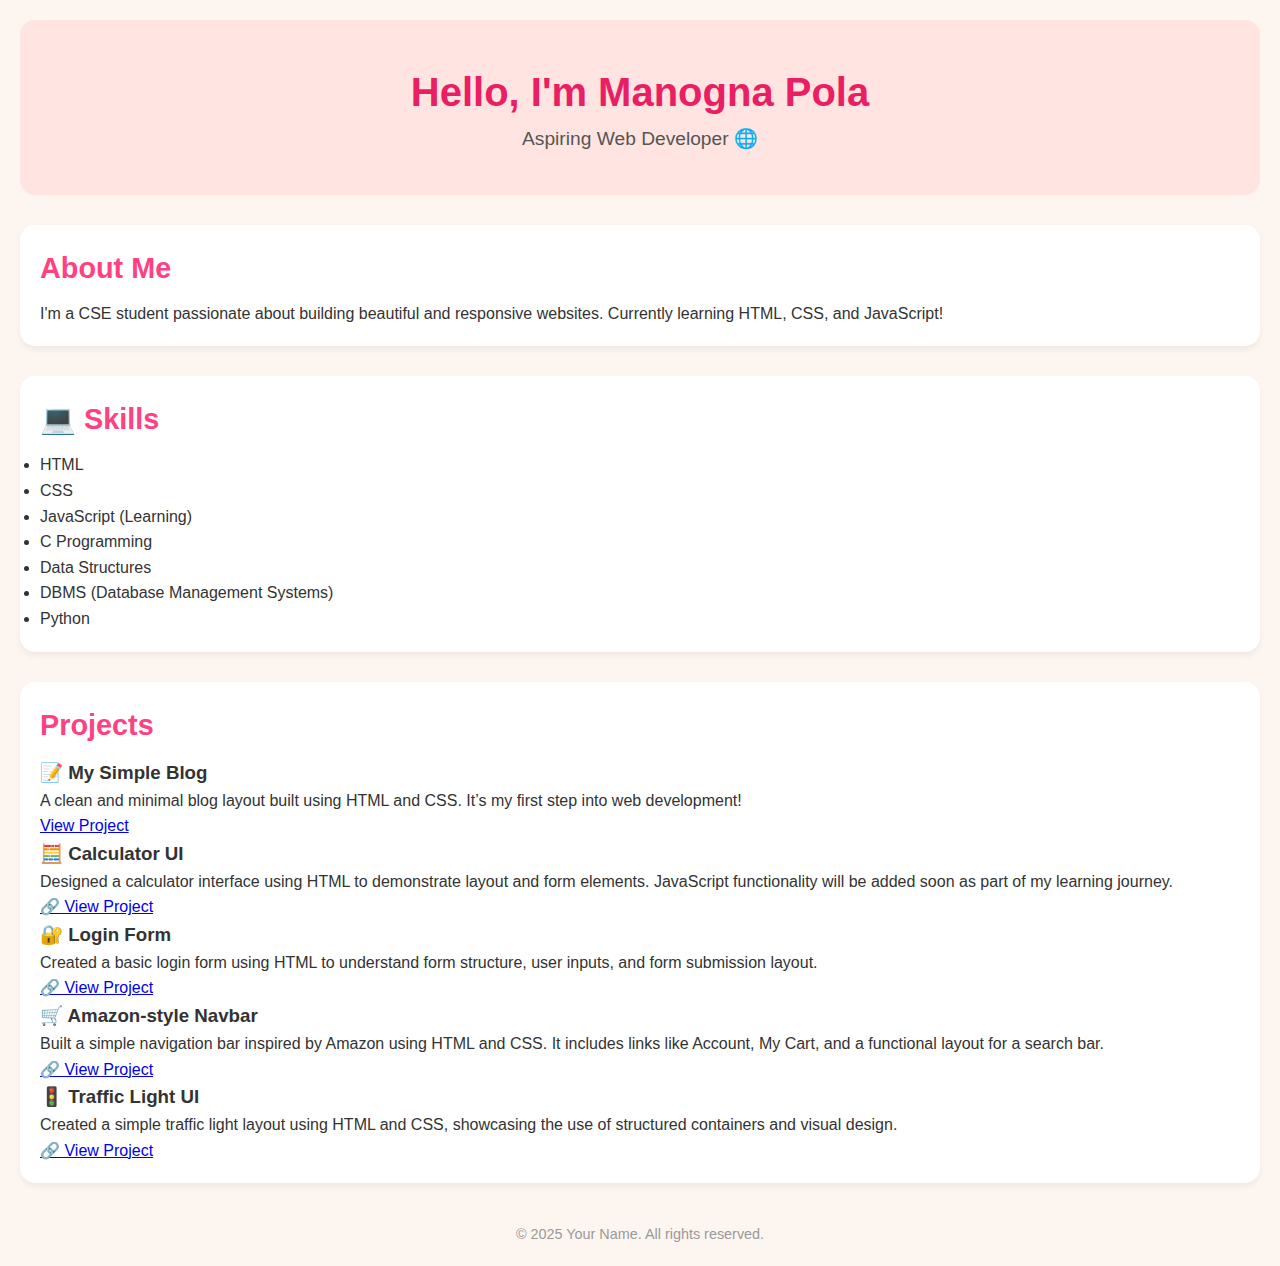
<file: index.html>
<!DOCTYPE html>
<html lang="en">
<head>
  <meta charset="UTF-8" />
  <meta name="viewport" content="width=device-width, initial-scale=1.0" />
  <title>Your Name | Web Developer</title>
  <link rel="stylesheet" href="style.css" />
</head>
<body>
  <header>
    <h1>Hello, I'm Manogna Pola</h1>
    <p>Aspiring Web Developer 🌐</p>
  </header>

  <section class="about">
    <h2>About Me</h2>
    <p>I'm a CSE student passionate about building beautiful and responsive websites. Currently learning HTML, CSS, and JavaScript!</p>
  </section>

  <section id="skills">
    <h2>💻 Skills</h2>
    <ul>
      <li>HTML</li>
      <li>CSS</li>
      <li>JavaScript (Learning)</li>
      <li>C Programming</li>
      <li>Data Structures</li>
      <li>DBMS (Database Management Systems)</li>
      <li>Python</li>
    </ul>
  </section>
  

  

  <section class="projects">
    <h2>Projects</h2>
    
    <div class="project">
      <h3>📝 My Simple Blog</h3>
      <p>A clean and minimal blog layout built using HTML and CSS. It’s my first step into web development!</p>
      <a href="blog.html" target="_blank">View Project</a>
    </div>
    <div>
        <h3>🧮 Calculator UI</h3>
        <p>
          Designed a calculator interface using HTML to demonstrate layout and form elements.
          JavaScript functionality will be added soon as part of my learning journey.
        </p>
        <!-- Replace "calculator.html" with your actual file name if different -->
        <a href="calculator.html" target="_blank">🔗 View Project</a>
      </div>
      <div>
        <h3>🔐 Login Form</h3>
        <p>
          Created a basic login form using HTML to understand form structure, user inputs, and form submission layout.
        </p>
        <a href="login.html" target="_blank">🔗 View Project</a>
      </div>
      <div>
        <h3>🛒 Amazon-style Navbar</h3>
        <p>
          Built a simple navigation bar inspired by Amazon using HTML and CSS. It includes links like Account, My Cart, and a functional layout for a search bar.
        </p>
        <a href="amazonnavbar.html" target="_blank">🔗 View Project</a>
      </div>
      <div>
        <h3>🚦 Traffic Light UI</h3>
        <p>
          Created a simple traffic light layout using HTML and CSS, showcasing the use of structured containers and visual design.
        </p>
        <a href="trafficlight.html" target="_blank">🔗 View Project</a>
      </div>
      
      
      
  </section>
  

  <footer>
    <p>&copy; 2025 Your Name. All rights reserved.</p>
  </footer>
</body>
</html>
</file>
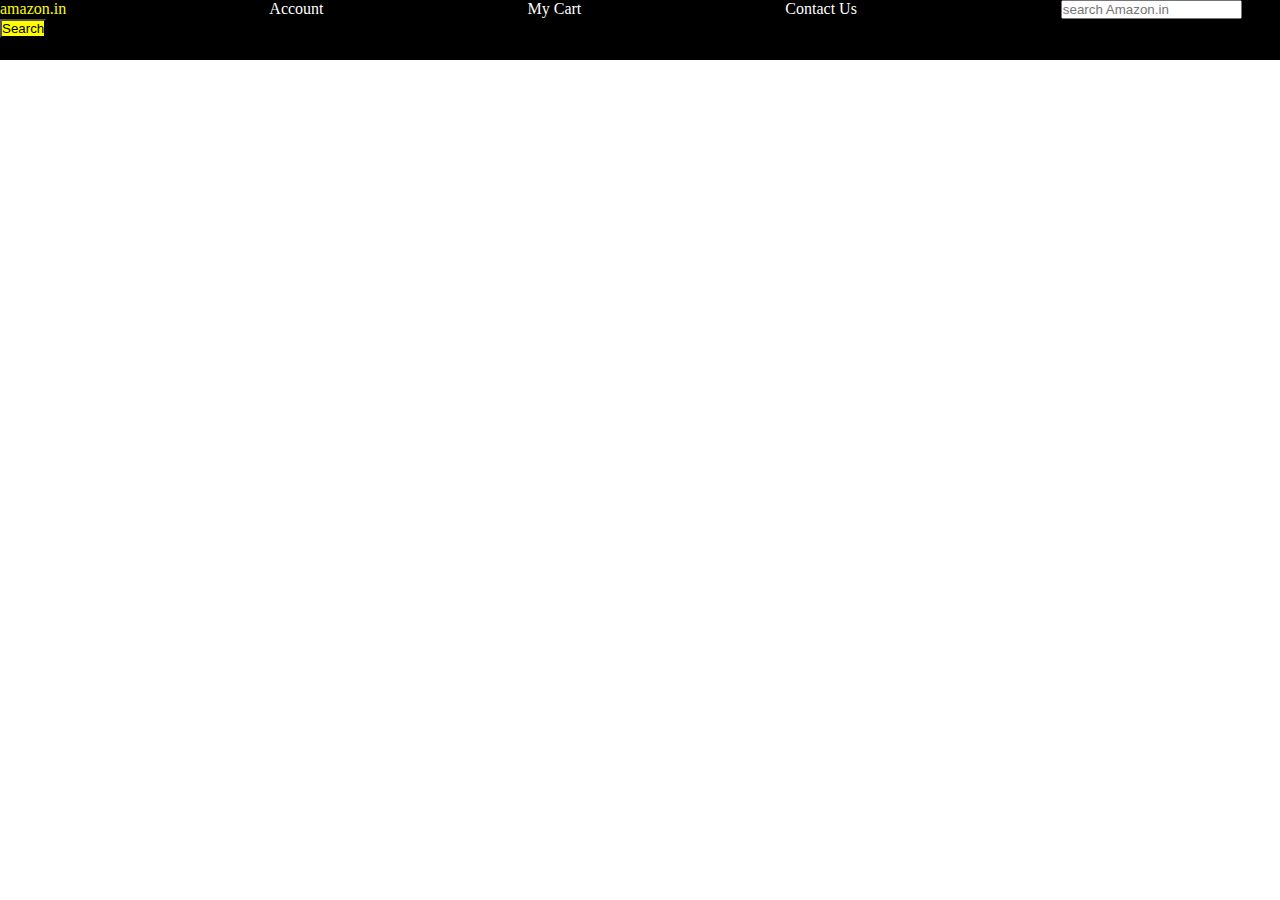
<file: amazonnavbar.html>
<!DOCTYPE html>
<html>
    <head>
        <title>
            navbar
        </title>
        <link rel="stylesheet" href="amazonnavbar.css">
    </head>
    <body>
        <div id="navbar">
            <a id="logo">amazon.in</a>
            <a>Account</a>
            <a>My Cart</a>
            <a>Contact Us</a>
            <input placeholder="search Amazon.in">
            <button>Search</button>
            
        </div>
    </body>
</html>
</file>
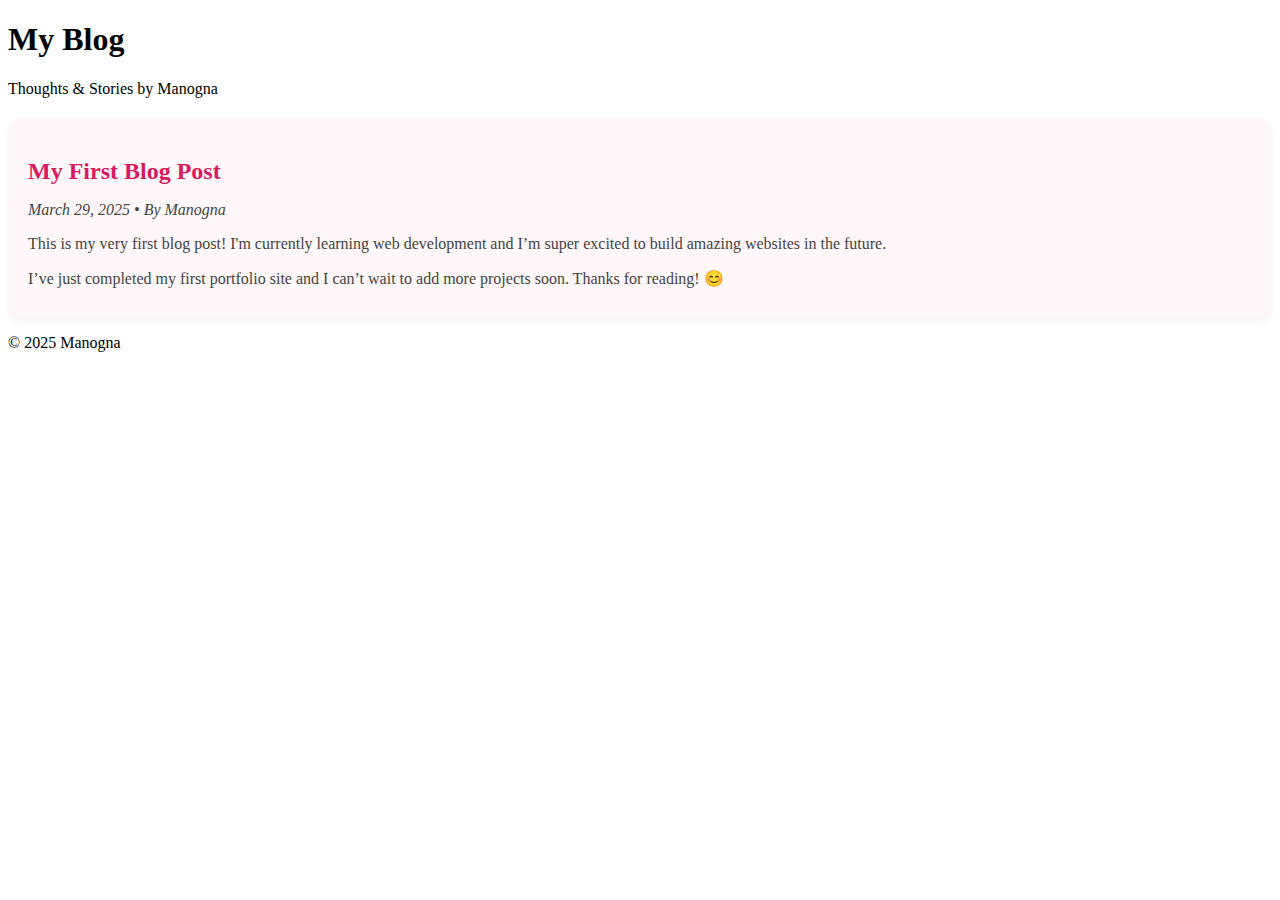
<file: blog.html>
<!DOCTYPE html>
<html lang="en">
<head>
  <meta charset="UTF-8">
  <title>My Simple Blog</title>
  <link rel="stylesheet" href="style1.css">
</head>
<body>
  <header>
    <h1>My Blog</h1>
    <p>Thoughts & Stories by Manogna</p>
  </header>

  <section class="blog-post">
    <h2>My First Blog Post</h2>
    <p><em>March 29, 2025 • By Manogna</em></p>
    <p>This is my very first blog post! I'm currently learning web development and I’m super excited to build amazing websites in the future.</p>
    <p>I’ve just completed my first portfolio site and I can’t wait to add more projects soon. Thanks for reading! 😊</p>
  </section>

  <footer>
    <p>&copy; 2025 Manogna</p>
  </footer>
</body>
</html>
</file>
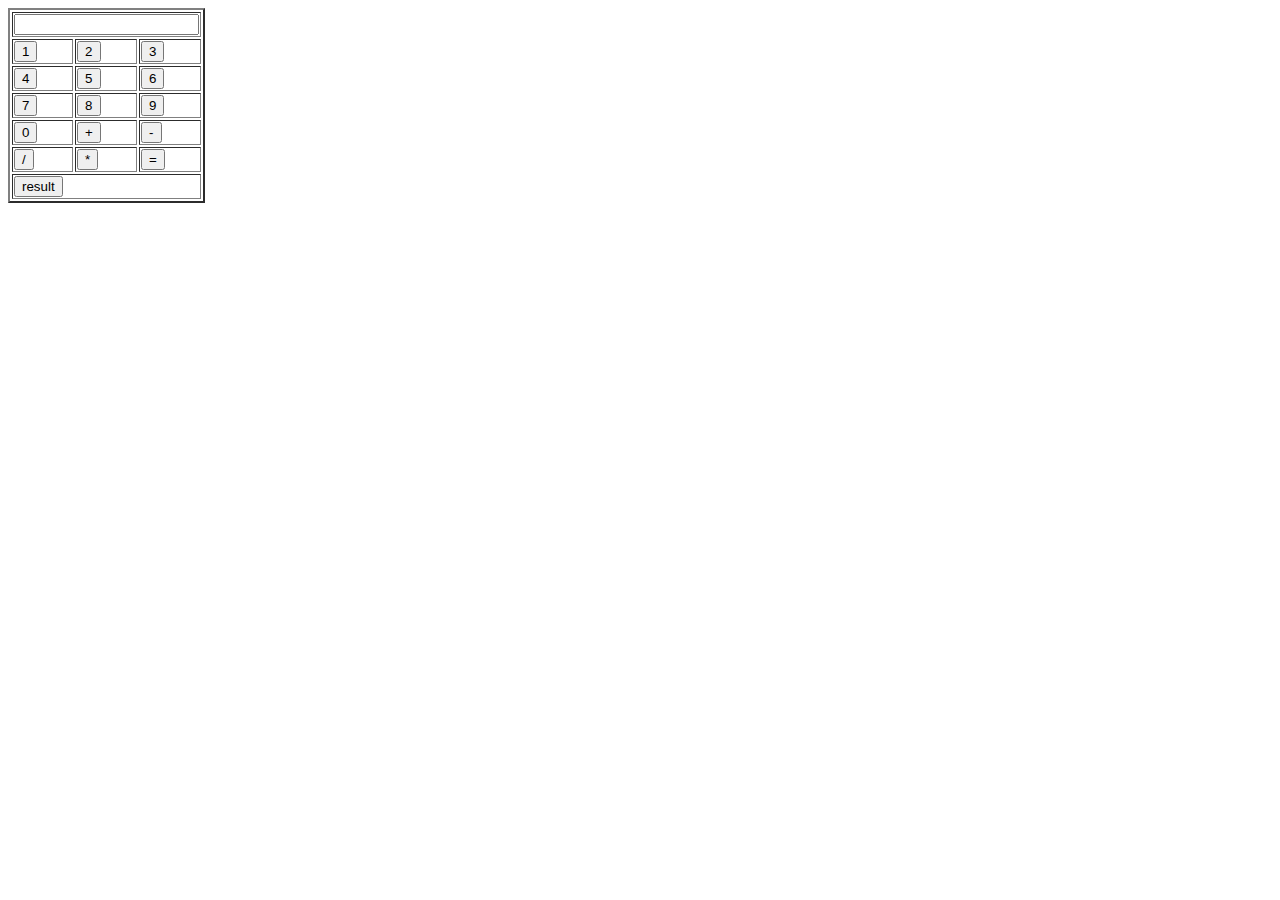
<file: calculator.html>
<!DOCTYPE html>
<html>
    <!-- this is just for look functiionality is provided using javascript -->
    <head>
        <title> calculator</title>
    </head>
    <body>
        <label>
            <table border="2">
                <tr>
                    <td colspan="3"><input type="text" ></td>
                </tr>
                <tr>
                    <td><input type="button" value="1"></td>
                    <td><input type="button" value="2"></td>
                    <td><input type="button" value="3"></td>
                </tr>
                <tr>
                    <td><input type="button" value="4"></td>
                    <td><input type="button" value="5"></td>
                    <td><input type="button" value="6"></td>
                </tr>
                <tr>
                    <td><input type="button" value="7"></td>
                    <td><input type="button" value="8"></td>
                    <td><input type="button" value="9"></td>
                </tr>
                <tr>
                    <td><input type="button" value="0"></td>
                    <td><input type="button" value="+"></td>
                    <td><input type="button" value="-"></td>
                </tr>
                <tr>
                    <td><input type="button" value="/"></td>
                    <td><input type="button" value="*"></td>
                    <td><input type="button" value="="></td>
                </tr>
                <tr>
                    <td colspan="3"><input type="submit" value="result"></td>
                </tr>
            </table>
        </label>
    </body>
</html>
</file>
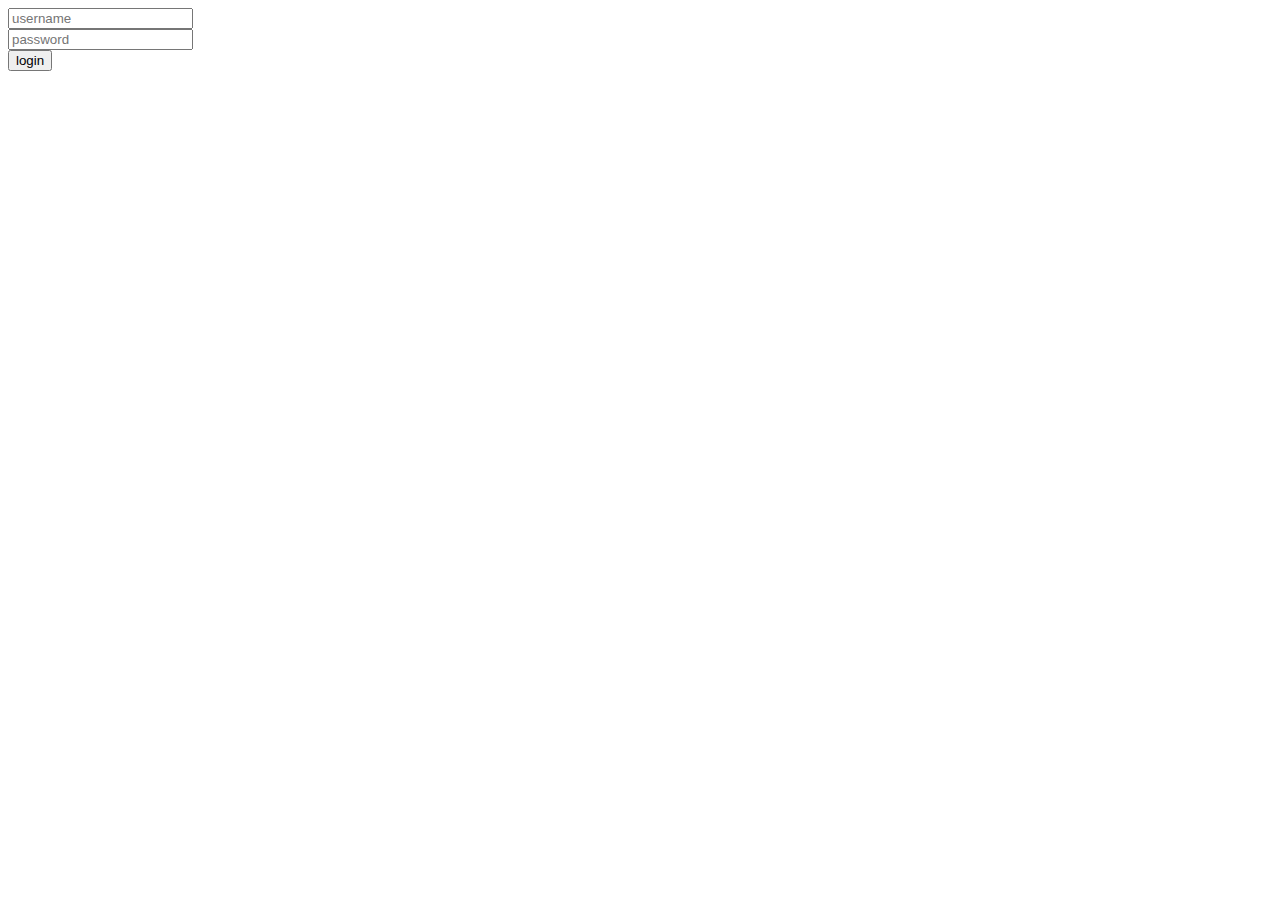
<file: login.html>
<!DOCTYPE html>
<html>
    <head>
        <title> form</title>
    </head>
    <body>
        <form>
        <label>
        <input type="text" placeholder="username">
        <br/>
        <input type="password" placeholder="password">
        <br/>
        <input type="submit" value="login">
        </label>
        </form>
    </body>
</html>
</file>
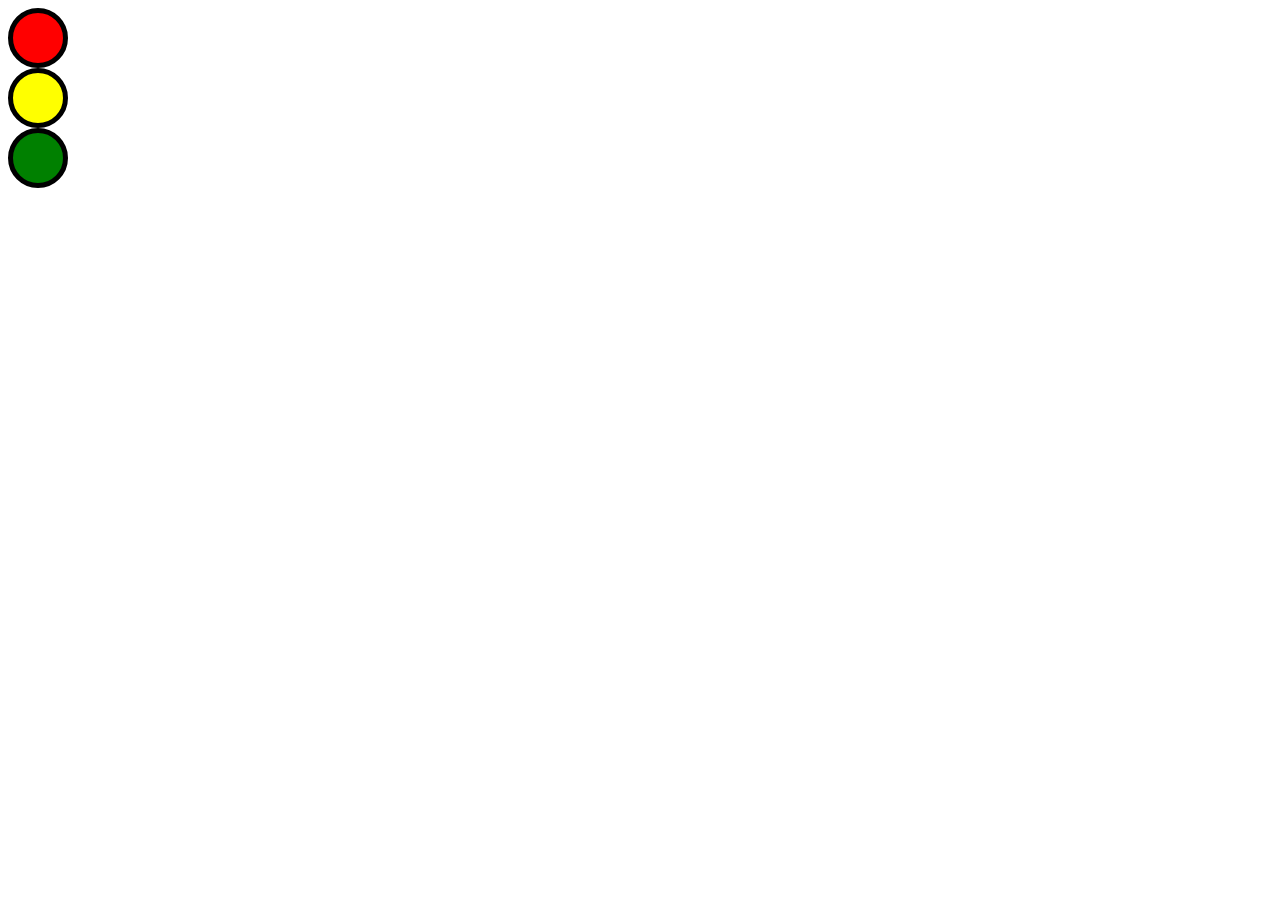
<file: trafficlight.html>
<!DOCTYPE html>
<html>
    <head>
        <title>practice set3</title>
        <link rel="stylesheet" href="trafficlight.css">
    </head>
    <body>
        <div class="trafficlight"> </div>
        <div id="red"></div>
        <div id="yellow"></div>
        <div id="green"></div>

    </body>
</html>
</file>
<file: amazonnavbar.css>
*{
    padding:0;
    margin:0;
    color:white;
}
#navbar{
    height:60px;
    background-color:black;
}
/* div{
    height:50px;
    width:500px;
    background-color:black;
    border:5px white solid;
} */
button{
    background-color: yellow;
 color:black;

}
a{
    margin-right: 200px;
    text-decoration:none;
}
#logo{
  color:yellow;
}
</file>
<file: style1.css>
.blog-post {
    background: #fff7f9;
    padding: 20px;
    border-radius: 15px;
    margin-top: 20px;
    box-shadow: 0 4px 8px rgba(0,0,0,0.05);
  }
  
  .blog-post h2 {
    color: #d81b60;
    margin-bottom: 10px;
  }
  
  .blog-post p {
    color: #444;
    margin-bottom: 10px;
  }
</file>
<file: trafficlight.css>
/* div{
    height:100px;
    width:100px;
    background-color: green;
    border-radius: 50%;
} */


.traffic-light {
     
    padding: 20px;
    border-radius: 10px;
    
    
    align-items: center;
    
}

#red{
    height:50px;
    width:50px;
    background-color:red;
    border-radius:50%;
    border:5px solid black;
}
#yellow{
    height:50px;
    width:50px;
    background-color:yellow;
    border-radius:50%;
    border:5px solid black;

}
#green{
    height:50px;
    width:50px;
    background-color:green;
    border-radius:50%;
    border:5px solid black;

}
</file>
<file: style.css>
/* Reset default browser styles */
* {
    margin: 0;
    padding: 0;
    box-sizing: border-box;
  }
  
  /* Body styling */
  body {
    font-family: 'Segoe UI', Tahoma, Geneva, Verdana, sans-serif;
    line-height: 1.6;
    background: #fdf6f0;
    color: #333;
    padding: 20px;
  }
  
  /* Header */
  header {
    text-align: center;
    padding: 40px 20px;
    background-color: #ffe4e1;
    border-radius: 15px;
    margin-bottom: 30px;
  }
  
  header h1 {
    font-size: 2.5em;
    color: #e91e63;
  }
  
  header p {
    font-size: 1.2em;
    color: #555;
  }
  
  /* Sections */
  section {
    margin-bottom: 30px;
    background: #fff;
    padding: 20px;
    border-radius: 15px;
    box-shadow: 0 4px 6px rgba(0,0,0,0.05);
  }
  
  /* Headings */
  section h2 {
    font-size: 1.8em;
    margin-bottom: 10px;
    color: #ff4081;
  }
  
  /* Skills List */
  .skills ul {
    list-style: square;
    padding-left: 20px;
    color: #555;
  }
  
  /* Footer */
  footer {
    text-align: center;
    margin-top: 40px;
    font-size: 0.9em;
    color: #999;
  }
</file>
